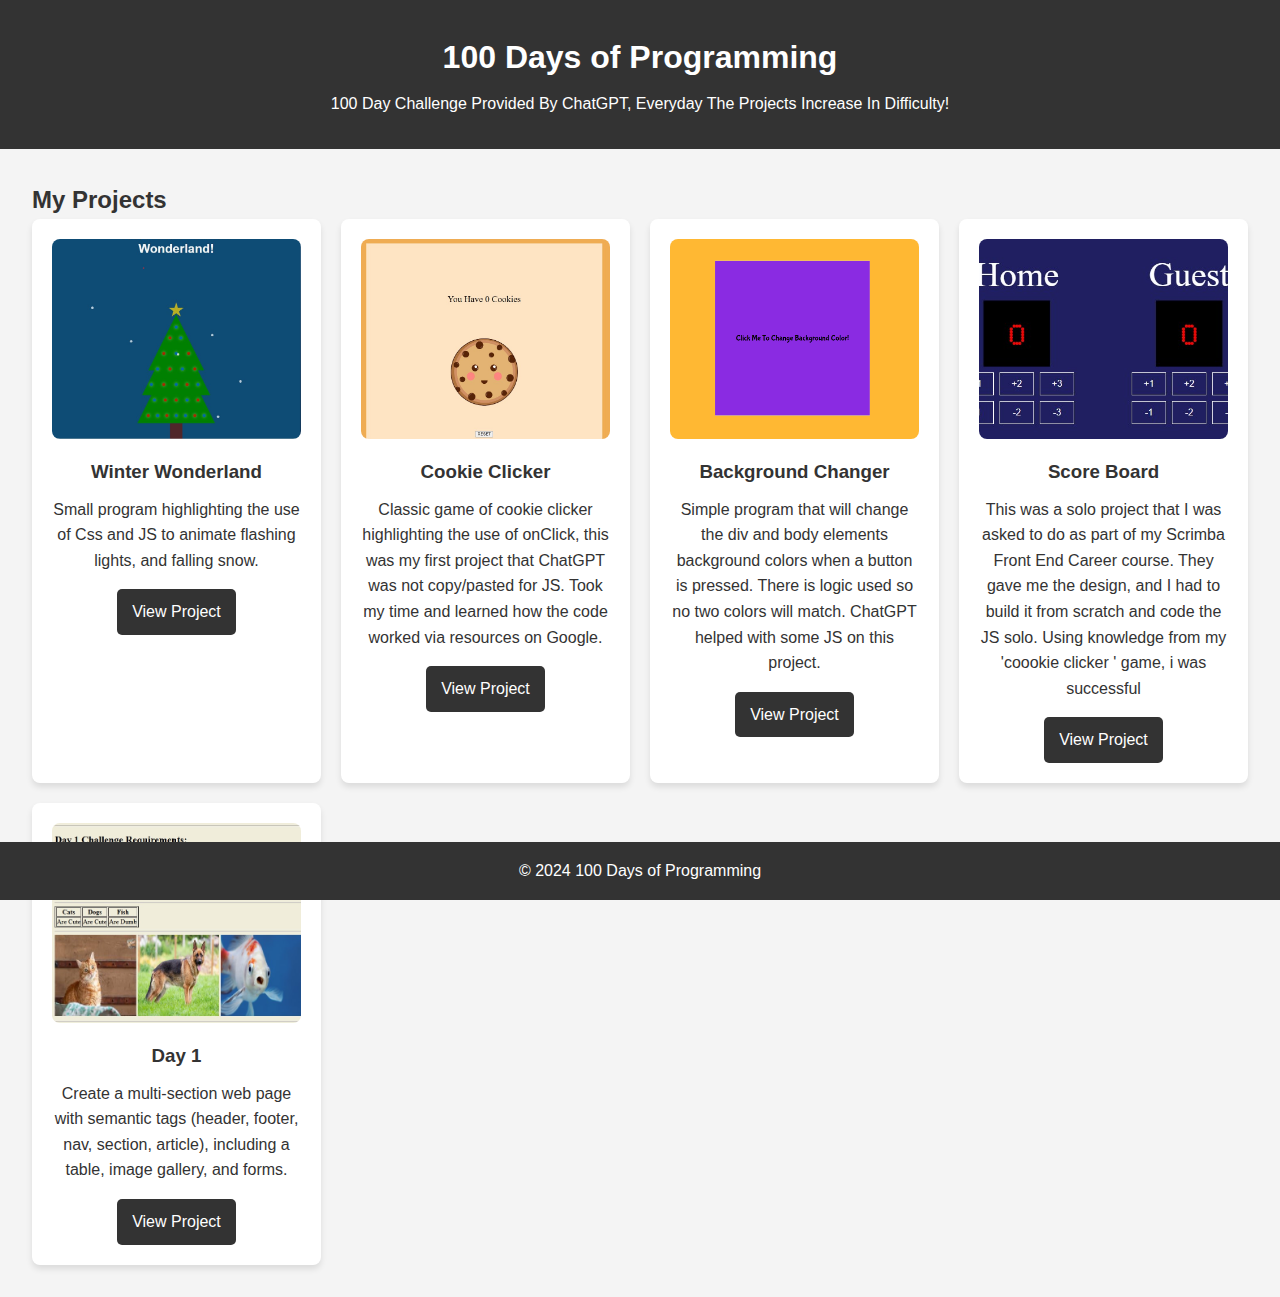
<file: index.html>
<!DOCTYPE html>
<html lang="en">
<head>
    <meta charset="UTF-8">
    <meta name="viewport" content="width=device-width, initial-scale=1.0">
    <meta http-equiv="X-UA-Compatible" content="ie=edge">
    <title>100 Days of Programming</title>
    <link rel="stylesheet" href="assets\css\style.css">
</head>
<body>
    <header>
        <h1>100 Days of Programming</h1>
        <p>100 Day Challenge Provided By ChatGPT, Everyday The Projects Increase In Difficulty!</p>
    </header>

    <section class="projects">
        <h2>My Projects</h2>
        <div class="project-container" id="project-container">
            <!-- Projects will be dynamically added here by JavaScript -->
        </div>
    </section>

    <footer>
        <p>&copy; 2024 100 Days of Programming</p>
    </footer>

    <script src="assets\script.js"></script>
</body>
</html>
</file>
